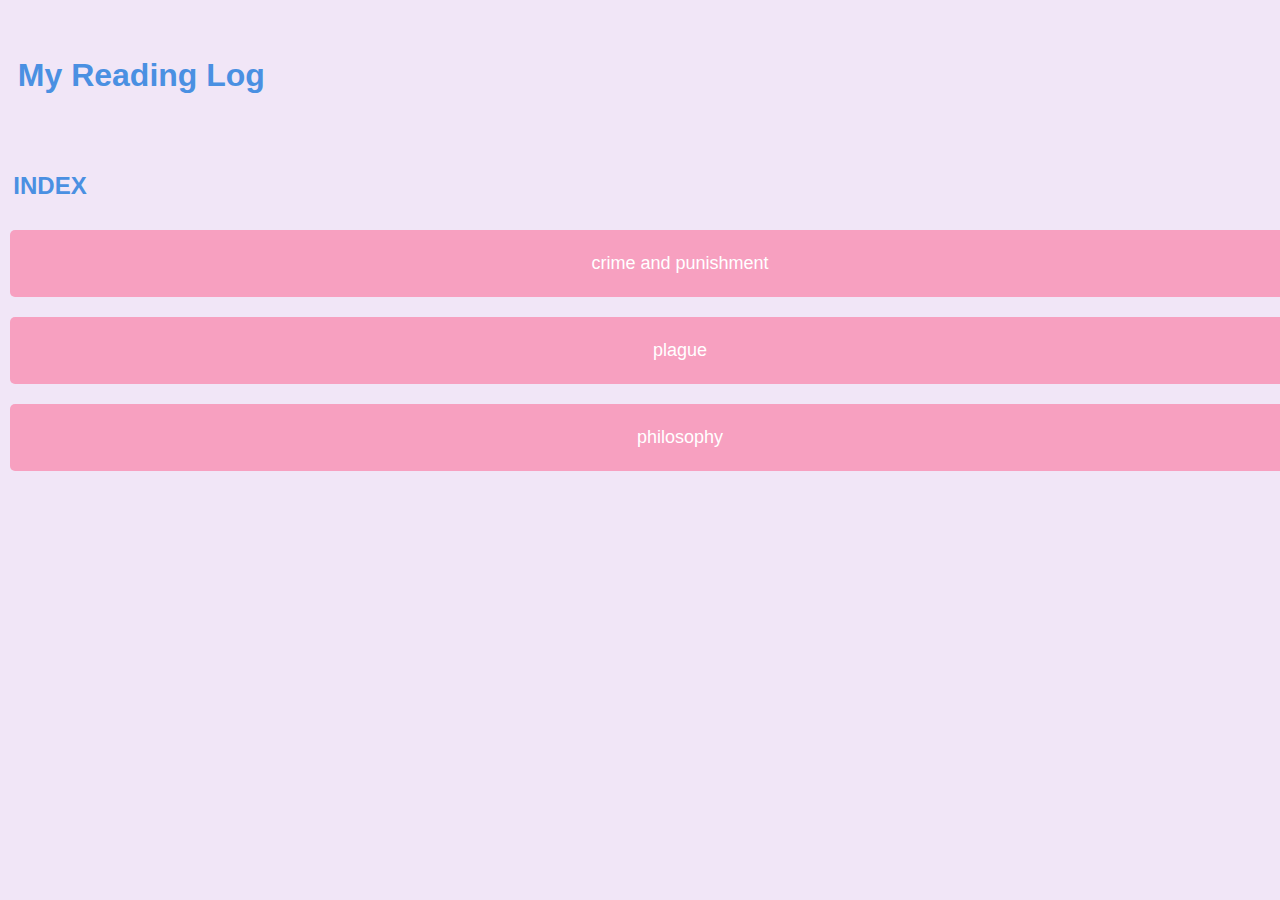
<file: index.html>
<!DOCTYPE html>
<html>
<head>
    <title>My Reading Log</title>
    <link rel="stylesheet" type="text/css" href="styles.css">
</head>
<body>
<br><br>
<h1>&nbsp;&nbsp;My Reading Log</h1>
<br><br>
<h2>&nbsp;&nbsp;INDEX</h2>
<p></p>
<!-- 하이퍼링크를 버튼처럼 스타일링 -->
<p>
    <a href="crime and punishment.html" class="button">crime and punishment</a>
    <a href="plague.html" class="button">plague</a>
    <a href="philosophy.html" class="button">philosophy</a>
</p>
</body>
</html>
</file>
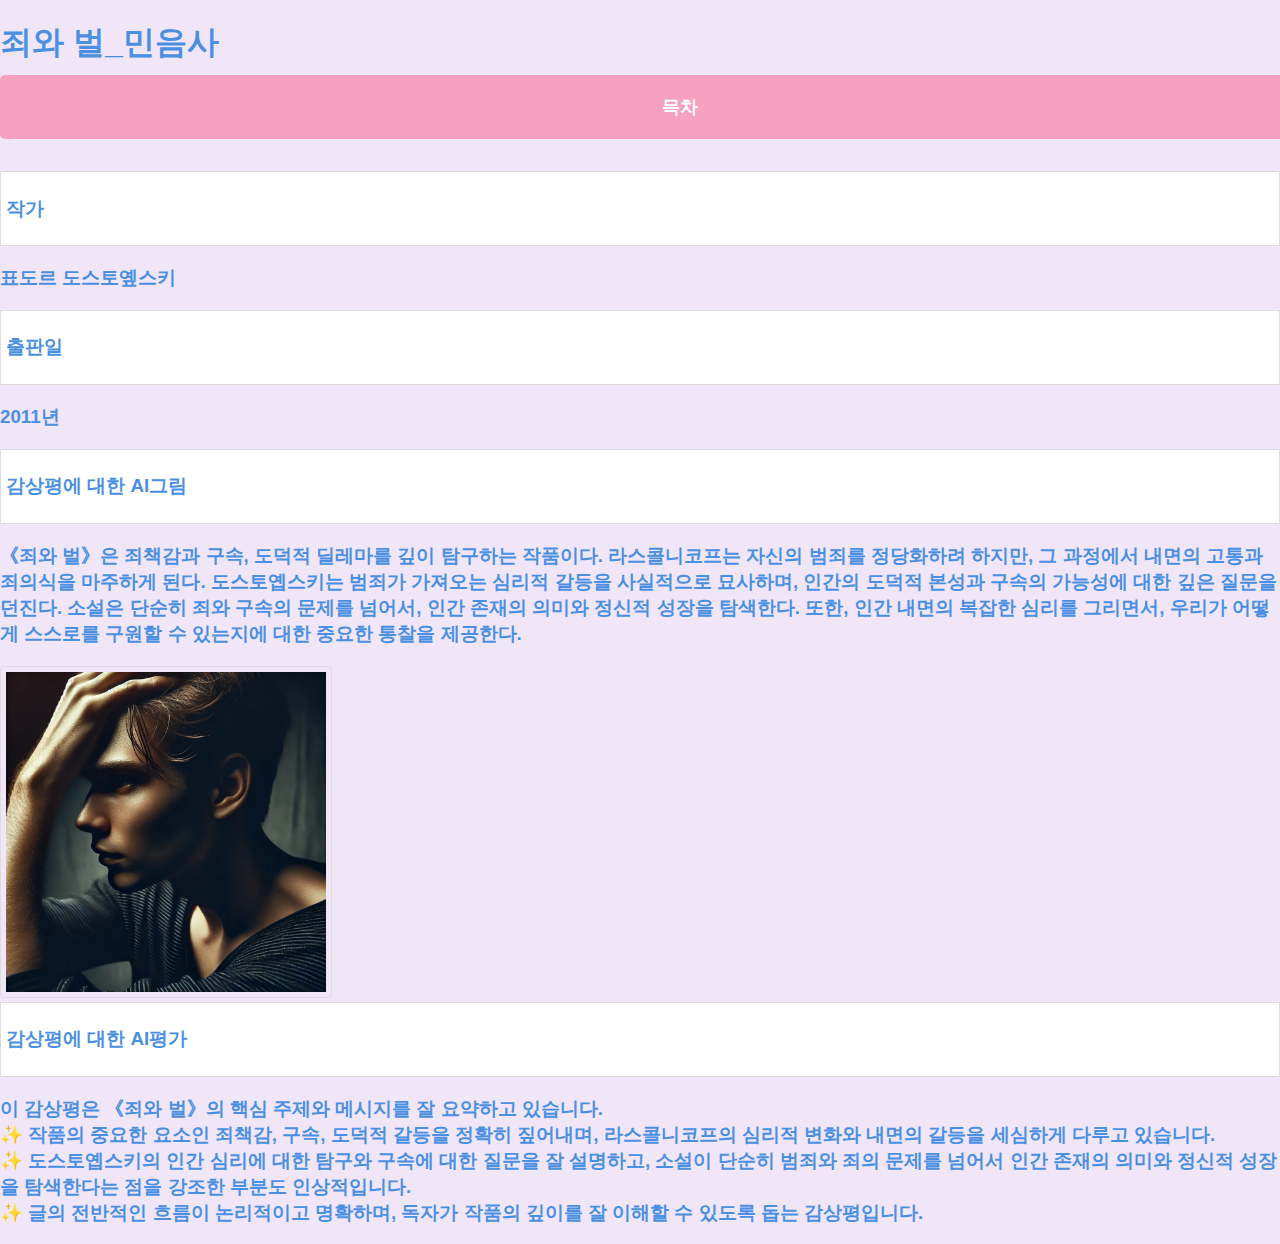
<file: crime and punishment.html>
<!DOCTYPE html>
<html>
<head>
    <title>crime and punishment</title>
    <link rel="stylesheet" type="text/css" href="styles.css">
</head>
<body>

<h1>
    죄와 벌_민음사
    <a href="index.html" class="button">목차</a>
</h1>



<ul>
    <li><h3>작가</h3></li>
    <h3>표도르 도스토옢스키</h3>
    <li><h3>출판일</h3></li>
    <h3>2011년</h3>
    <li><h3>감상평에 대한 AI그림</h3></li>
    <h3>《죄와 벌》은 죄책감과 구속, 도덕적 딜레마를 깊이 탐구하는 작품이다. 라스콜니코프는 자신의 범죄를 정당화하려 하지만, 그 과정에서 내면의 고통과 죄의식을 마주하게 된다. 도스토옙스키는 범죄가 가져오는 심리적 갈등을 사실적으로 묘사하며, 인간의 도덕적 본성과 구속의 가능성에 대한 깊은 질문을 던진다. 소설은 단순히 죄와 구속의 문제를 넘어서, 인간 존재의 의미와 정신적 성장을 탐색한다. 또한, 인간 내면의 복잡한 심리를 그리면서, 우리가 어떻게 스스로를 구원할 수 있는지에 대한 중요한 통찰을 제공한다.<br> 
    </h3>
    <img src="crime and punishment.webp" alt=죄와 벌_민음사">
    <li><h3>감상평에 대한 AI평가</h3></li>
    <h3>이 감상평은 《죄와 벌》의 핵심 주제와 메시지를 잘 요약하고 있습니다.<br>
        &#10024; 작품의 중요한 요소인 죄책감, 구속, 도덕적 갈등을 정확히 짚어내며, 라스콜니코프의 심리적 변화와 내면의 갈등을 세심하게 다루고 있습니다. <br>
        &#10024; 도스토옙스키의 인간 심리에 대한 탐구와 구속에 대한 질문을 잘 설명하고, 소설이 단순히 범죄와 죄의 문제를 넘어서 인간 존재의 의미와 정신적 성장을 탐색한다는 점을 강조한 부분도 인상적입니다. <br>
        &#10024; 글의 전반적인 흐름이 논리적이고 명확하며, 독자가 작품의 깊이를 잘 이해할 수 있도록 돕는 감상평입니다.<br>
    </h3>
</ul>

</body>
</html>
</file>
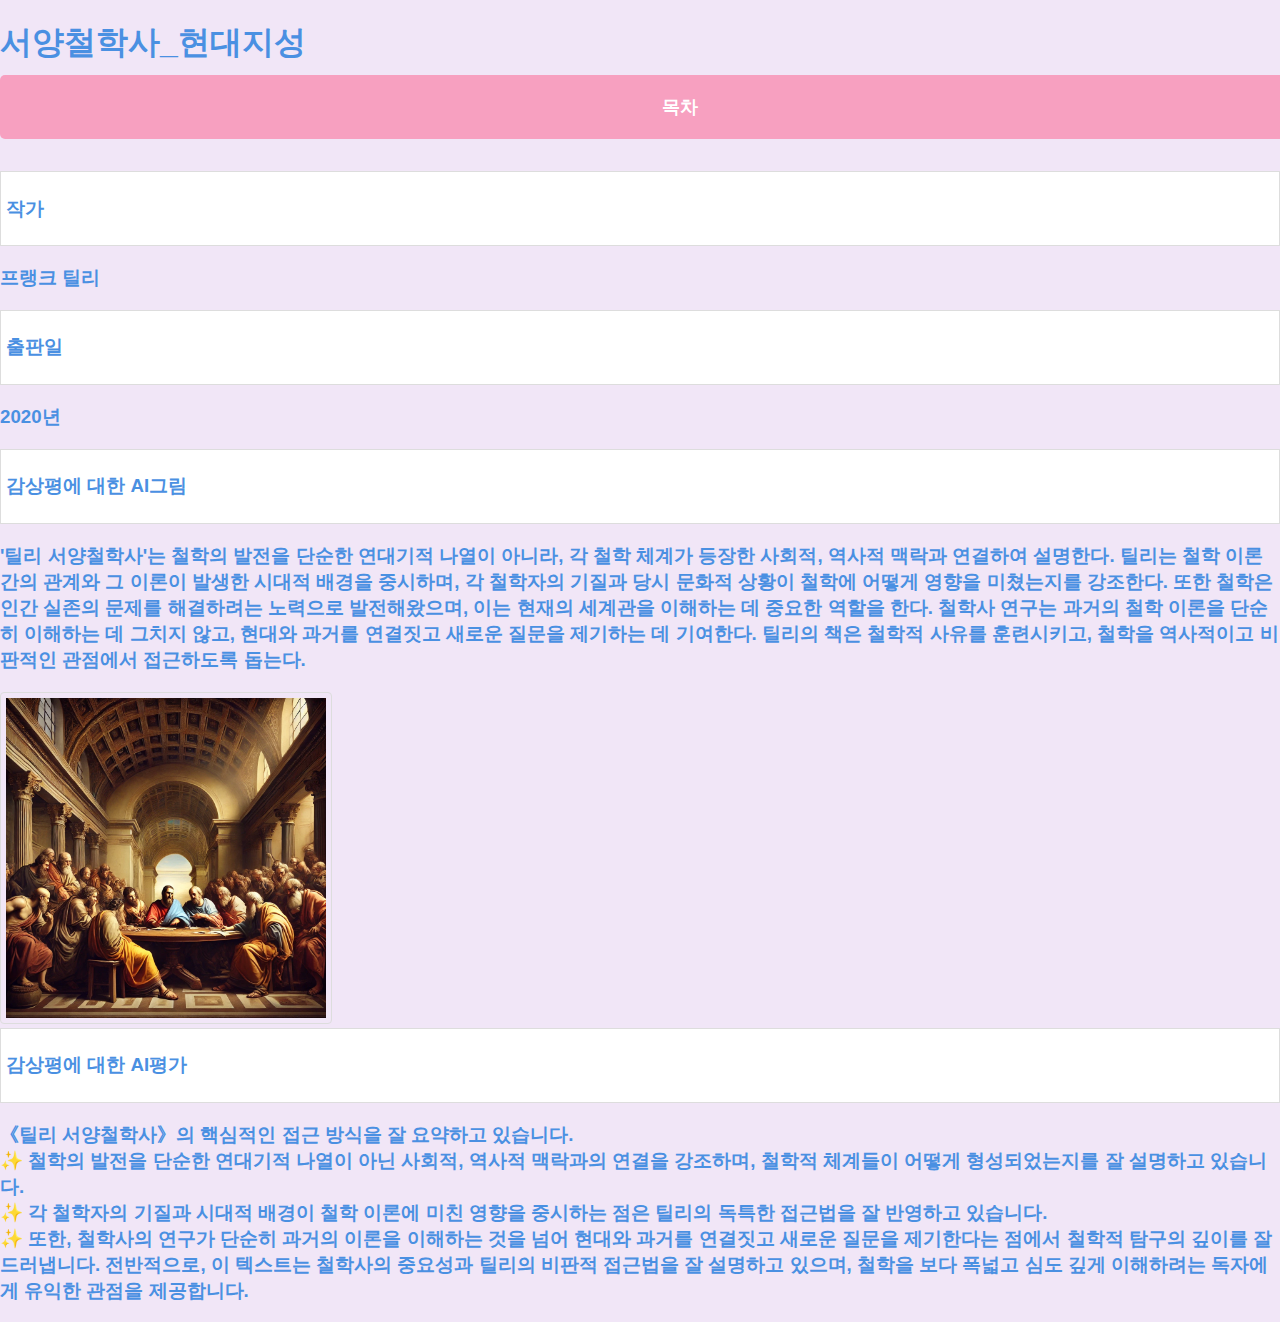
<file: philosophy.html>
<!DOCTYPE html>
<html>
<head>
    <title>philosophy</title>
    <link rel="stylesheet" type="text/css" href="styles.css">
</head>
<body>

<h1>
    서양철학사_현대지성
    <a href="index.html" class="button">목차</a>
</h1>


<ul>
    <li><h3>작가</h3></li>
    <h3>프랭크 틸리</h3>
    <li><h3>출판일</h3></li>
    <h3>2020년</h3>
    <li><h3>감상평에 대한 AI그림</h3></li>
    <h3>'틸리 서양철학사'는 철학의 발전을 단순한 연대기적 나열이 아니라, 각 철학 체계가 등장한 사회적, 역사적 맥락과 연결하여 설명한다. 틸리는 철학 이론 간의 관계와 그 이론이 발생한 시대적 배경을 중시하며, 각 철학자의 기질과 당시 문화적 상황이 철학에 어떻게 영향을 미쳤는지를 강조한다. 또한 철학은 인간 실존의 문제를 해결하려는 노력으로 발전해왔으며, 이는 현재의 세계관을 이해하는 데 중요한 역할을 한다. 철학사 연구는 과거의 철학 이론을 단순히 이해하는 데 그치지 않고, 현대와 과거를 연결짓고 새로운 질문을 제기하는 데 기여한다. 틸리의 책은 철학적 사유를 훈련시키고, 철학을 역사적이고 비판적인 관점에서 접근하도록 돕는다.<br> 
    </h3>
    <img src="philosophy.webp" alt=서양철학사_현대지성">
    <li><h3>감상평에 대한 AI평가</h3></li>
    <h3>《틸리 서양철학사》의 핵심적인 접근 방식을 잘 요약하고 있습니다.<br>
        &#10024; 철학의 발전을 단순한 연대기적 나열이 아닌 사회적, 역사적 맥락과의 연결을 강조하며, 철학적 체계들이 어떻게 형성되었는지를 잘 설명하고 있습니다. <br>
        &#10024; 각 철학자의 기질과 시대적 배경이 철학 이론에 미친 영향을 중시하는 점은 틸리의 독특한 접근법을 잘 반영하고 있습니다.<br>
        &#10024; 또한, 철학사의 연구가 단순히 과거의 이론을 이해하는 것을 넘어 현대와 과거를 연결짓고 새로운 질문을 제기한다는 점에서 철학적 탐구의 깊이를 잘 드러냅니다. 전반적으로, 이 텍스트는 철학사의 중요성과 틸리의 비판적 접근법을 잘 설명하고 있으며, 철학을 보다 폭넓고 심도 깊게 이해하려는 독자에게 유익한 관점을 제공합니다.<br>
    </h3>
</ul>

</body>
</html>
</file>
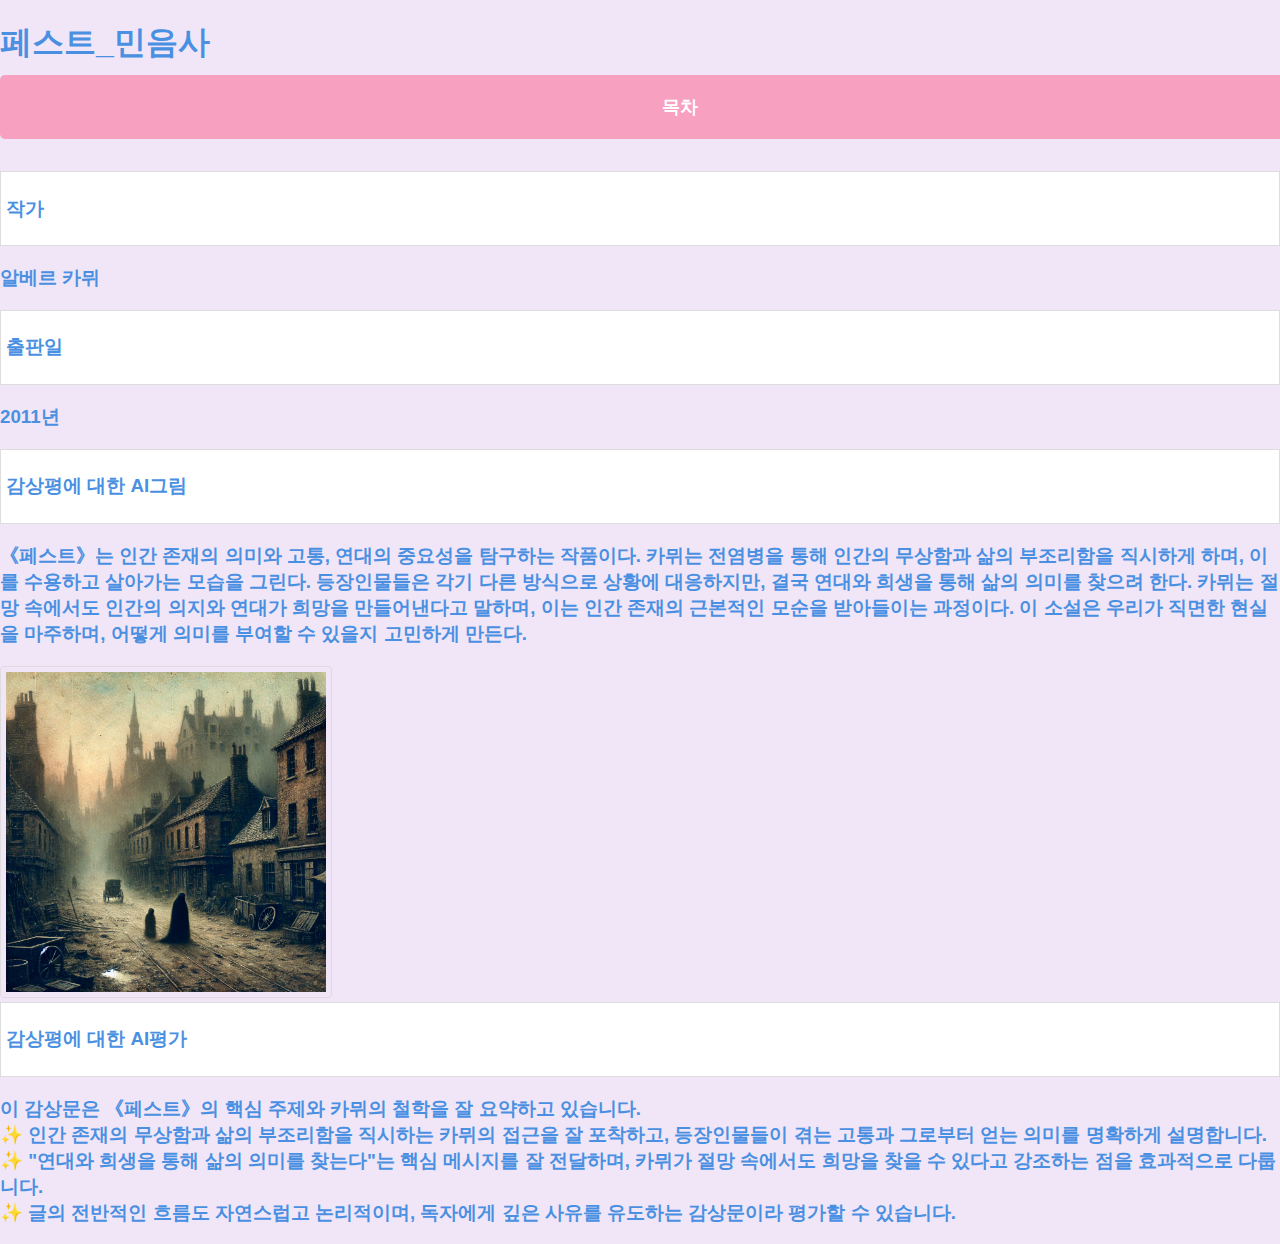
<file: plague.html>
<!DOCTYPE html>
<html>
<head>
    <title>plague</title>
    <link rel="stylesheet" type="text/css" href="styles.css">
</head>
<body>

<h1>
    페스트_민음사
    <a href="index.html" class="button">목차</a>
</h1>


<ul>
    <li><h3>작가</h3></li>
    <h3>알베르 카뮈</h3>
    <li><h3>출판일</h3></li>
    <h3>2011년</h3>
    <li><h3>감상평에 대한 AI그림</h3></li>
    <h3>《페스트》는 인간 존재의 의미와 고통, 연대의 중요성을 탐구하는 작품이다. 카뮈는 전염병을 통해 인간의 무상함과 삶의 부조리함을 직시하게 하며, 이를 수용하고 살아가는 모습을 그린다. 등장인물들은 각기 다른 방식으로 상황에 대응하지만, 결국 연대와 희생을 통해 삶의 의미를 찾으려 한다. 카뮈는 절망 속에서도 인간의 의지와 연대가 희망을 만들어낸다고 말하며, 이는 인간 존재의 근본적인 모순을 받아들이는 과정이다. 이 소설은 우리가 직면한 현실을 마주하며, 어떻게 의미를 부여할 수 있을지 고민하게 만든다.<br> 
    </h3>
    <img src="plague.webp" alt=페스트_민음사">
    <li><h3>감상평에 대한 AI평가</h3></li>
    <h3>이 감상문은 《페스트》의 핵심 주제와 카뮈의 철학을 잘 요약하고 있습니다.<br>
        &#10024; 인간 존재의 무상함과 삶의 부조리함을 직시하는 카뮈의 접근을 잘 포착하고, 등장인물들이 겪는 고통과 그로부터 얻는 의미를 명확하게 설명합니다. <br>
        &#10024;  "연대와 희생을 통해 삶의 의미를 찾는다"는 핵심 메시지를 잘 전달하며, 카뮈가 절망 속에서도 희망을 찾을 수 있다고 강조하는 점을 효과적으로 다룹니다.<br>
        &#10024; 글의 전반적인 흐름도 자연스럽고 논리적이며, 독자에게 깊은 사유를 유도하는 감상문이라 평가할 수 있습니다.<br>
    </h3>
</ul>

</body>
</html>
</file>
<file: styles.css>
body {
    font-family: Arial, sans-serif; /* 전체 페이지의 폰트 스타일 지정 */
    margin: 0;
    padding: 0;
    background-color: #f1e6f7; /* 아주 옅은 보라 */
    text-align: center; /* 제목을 중앙 정렬 */
}

h1 {
    color: #4a90e2; /* 약간 진한 하늘색 */
    text-align: left; /* 제목을 왼쪽 정렬 */
}

h2 {
    color: #4a90e2; /* 약간 진한 하늘색 */
    text-align: left; /* 제목을 왼쪽 정렬 */
}

h3 {
    color: #4a90e2; /* 약간 진한 하늘색 */
    text-align: left; /* 제목을 왼쪽 정렬 */
}

p {
    font-size: 16px; /* 문단의 폰트 크기 지정 */
    color: #4a90e2; /* 약간 진한 하늘색 */
    line-height: 1.5; /* 문단의 줄 간격 지정 */
    margin: 10px; /* 문단 주위 여백 지정 */
    text-align: left; /* 제목을 왼쪽 정렬 */
}

a {
    color: #4a90e2; /* 약간 진한 하늘색 */
    text-decoration: none; /* 링크의 밑줄 제거 */
    text-align: center; /* 링크 중앙 정렬 */
}

a:hover {
    color: #a1c6ea; /* 아주 옅은 하늘색 */
}

ul {
    list-style: none; /* 목록의 스타일 없애기 */
    padding: 0;
    text-align: left; /* 제목을 왼쪽 정렬 */
}

li {
    background-color: #fff; /* 목록 항목 배경색 지정 */
    margin-bottom: 5px; /* 목록 항목 사이의 여백 지정 */
    padding: 5px; /* 목록 항목 내부 여백 지정 */
    border: 1px solid #ddd; /* 목록 항목 테두리 지정 */
    text-align: left; /* 제목을 왼쪽 정렬 */
}

img {
  border: 1px solid #ddd;
  border-radius: 4px;
  padding: 5px;
  width: 320px;
}

div {
    margin: 20px; /* div 주위 여백 지정 */
    padding: 20px; /* div 내부 여백 지정 */
    background-color: #f7a0c0; /* 옅은 분홍색 */
    border: 1px solid #ddd; /* 테두리 지정 */
    text-align: center; /* 제목을 중앙 정렬 */
}

.button {
    display: inline-block;
    padding: 20px 40px; /* 버튼 크기 확대 */
    margin: 10px 0;
    background-color: #f7a0c0; /* 옅은 분홍색 */
    color: white;
    text-align: center;
    text-decoration: none;
    border-radius: 5px;
    font-size: 18px; /* 버튼 글자 크기 확대 */
    width: 100%; /* 버튼이 화면 끝까지 확장 */
}

.button:hover {
    background-color: #f4d1db; /* 아주 옅은 분홍색 */
}
</file>
